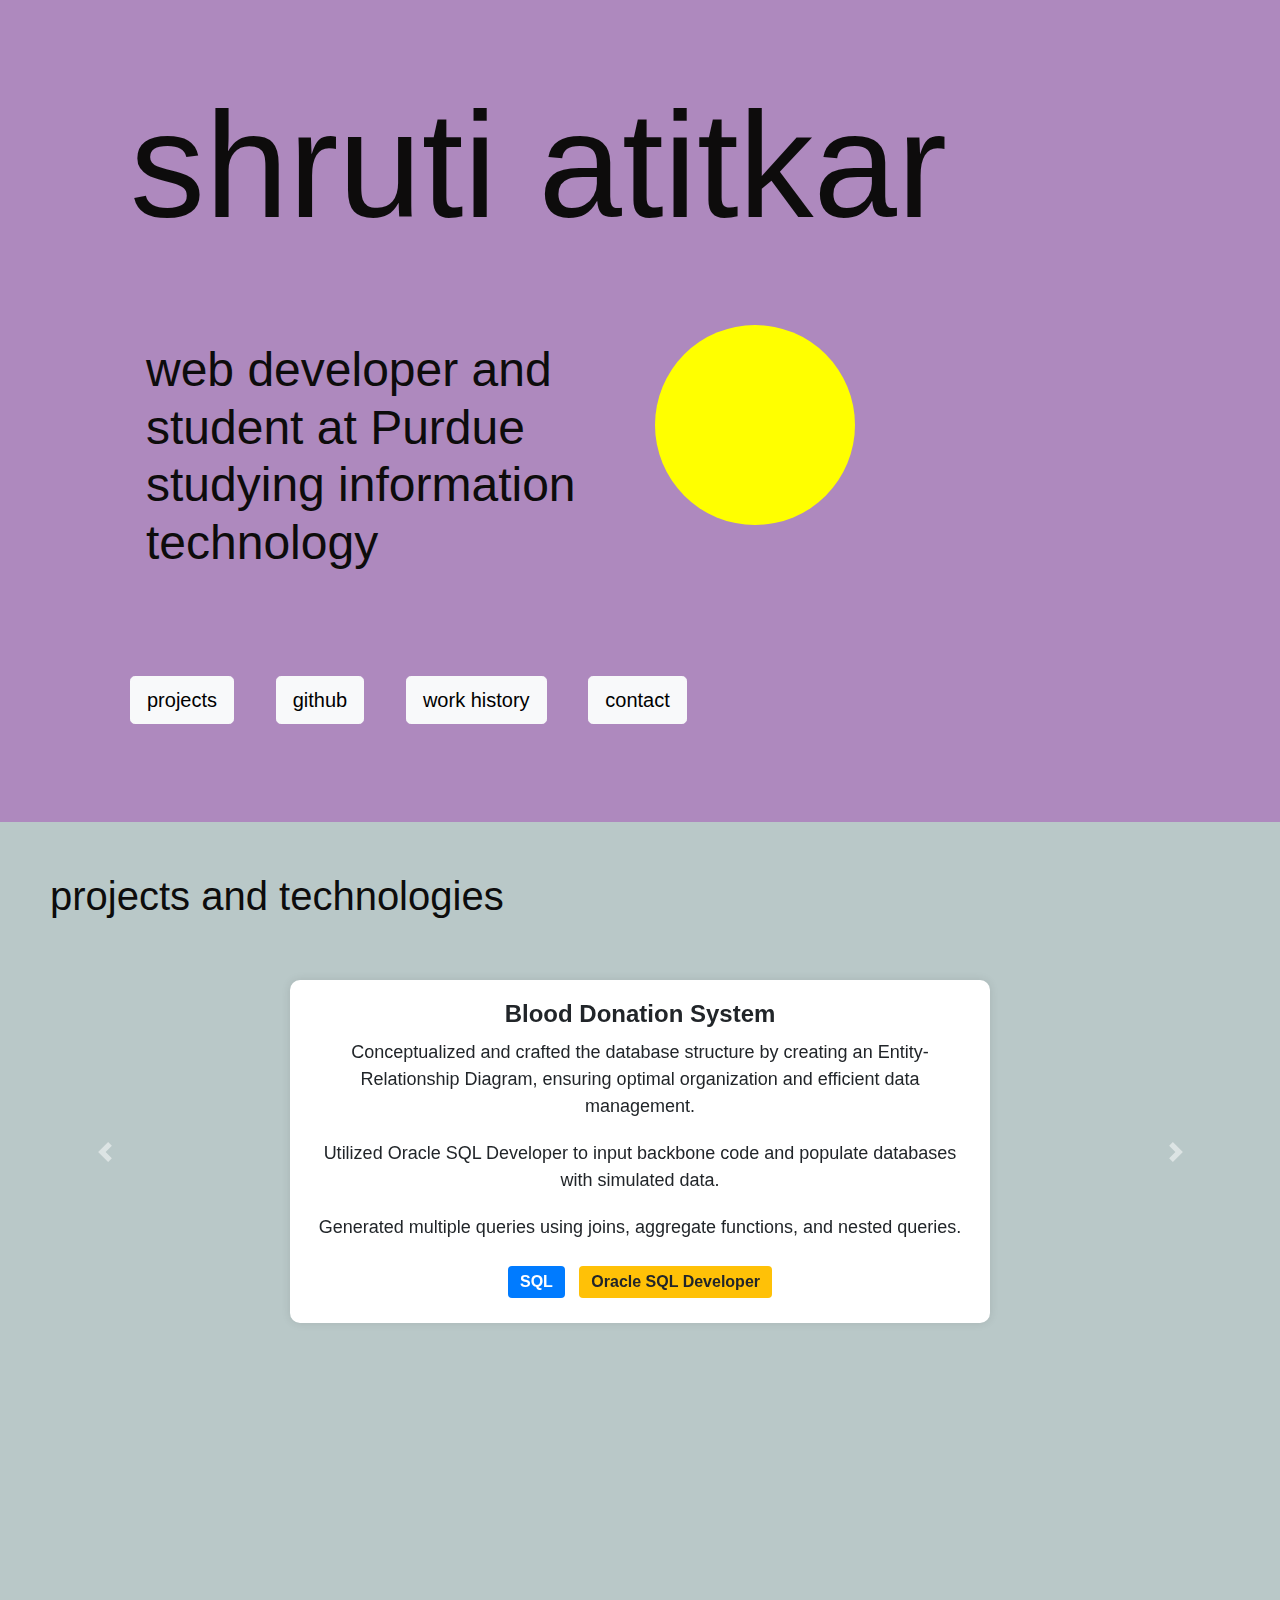
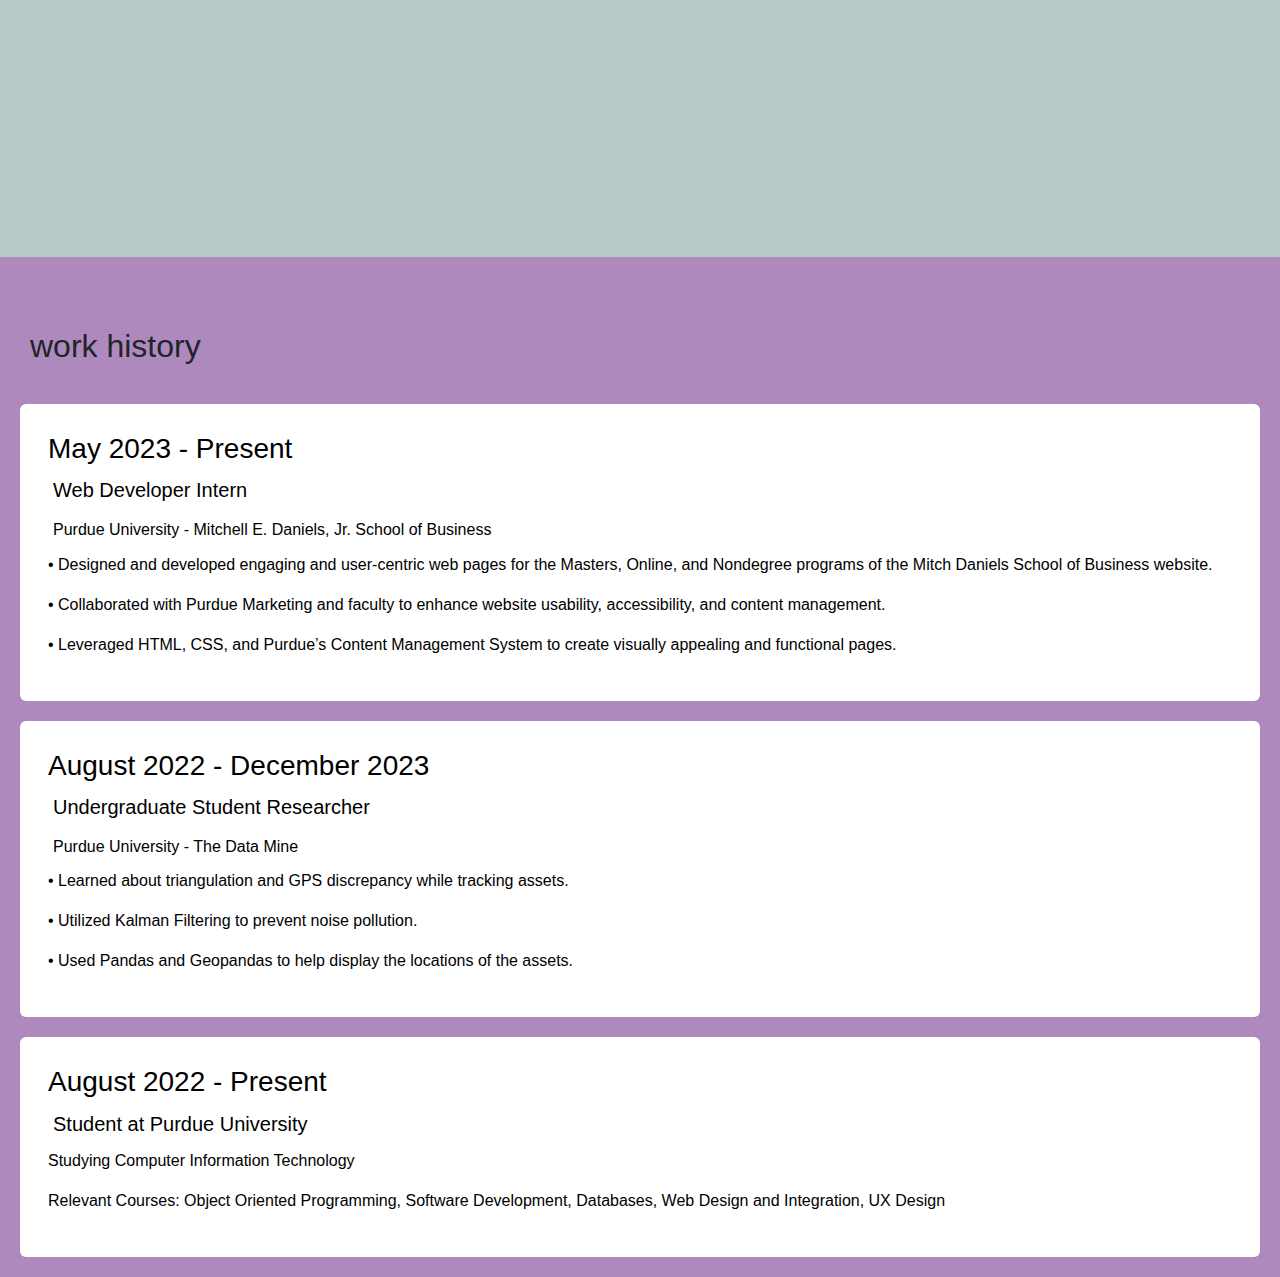
<file: index.html>
<!DOCTYPE html>
<html lang="en">
<head>
    <meta charset="UTF-8">
    <meta name="viewport" content="width=device-width, initial-scale=1.0">
    <link rel="icon" href="images/pacman.ico" type="image/x-icon"/>
    <title>Shruti Atitkar</title>
    <link href="https://cdn.jsdelivr.net/npm/bootstrap@5.3.3/dist/css/bootstrap.min.css" rel="stylesheet" integrity="sha384-QWTKZyjpPEjISv5WaRU9OFeRpok6YctnYmDr5pNlyT2bRjXh0JMhjY6hW+ALEwIH" crossorigin="anonymous">
    <link rel="stylesheet" href="https://cdnjs.cloudflare.com/ajax/libs/animate.css/4.1.1/animate.min.css" />
    <link rel="stylesheet" href="https://stackpath.bootstrapcdn.com/bootstrap/4.5.2/css/bootstrap.min.css">
    <link rel="preconnect" href="https://fonts.googleapis.com">
    <link rel="preconnect" href="https://fonts.gstatic.com" crossorigin>
    <link href="https://fonts.googleapis.com/css2?family=Mukta:wght@200;300;400;500;600;700;800&display=swap" rel="stylesheet">

    <link rel="stylesheet" href="app.css">
</head>
<body> 
    <section class="pg1">
        <div class ="container">
            <h1 class="">shruti atitkar<h1>
        <div class="row">    
            <div id="introduction" class="col">
                <h3 class="display-5 p-3 animate__animated animate__fadeInLeft">web developer and student at Purdue studying information technology</h2>
                <div class="display-3 p-3 animate__animated animate__fadeInLeft  animate__delay-1s">
                </div>
            </div>
            <div class="col">
                <div class="pac">
                    <div class="pacman">
                        <div class="pacman">
                            <div class="pacman-top"></div>
                            <div class="pacman-bottom"></div>
                            <div class="feed"></div>
                            </div>
                    </div>
          </div>
          </div>
          <div class="animate__animated animate__fadeInLeft  animate__delay-1s col-12" style="margin-top: -30px;">
            <button type="button" class="btn btn-light btn-lg">
                <a id="dec" href="#projects">projects</a>
            </button>
        <button type="button" class="btn btn-light btn-lg">
            <a id ="dec" href="https://github.com/shrutia898">github</a>
        </button>
        <button type="button" class="btn btn-light btn-lg">
           <a id="dec" href="#work">work history</a>
        </button>
        <button type="button" class="btn btn-light btn-lg">
            <a id="dec" href="mailto: shruti.atitkar@gmail.com">
                contact
            </a>
        </button>
        </div> 
        </div> 
        
</div>
</div>
     
    <div class="sidePanel">
        <div class="pixelCon">
          <div class="pixel"></div>
          <div class="pixel"></div>
          <div class="pixel"></div>
          <div class="pixel"></div>
          <div class="pixel"></div>
          <div class="pixel"></div>
          <div class="pixel"></div>
          <div class="pixel"></div>
          <div class="pixel"></div>
          <div class="pixel"></div>
          <div class="pixel"></div>
          <div class="pixel"></div>
          <div class="pixel"></div>
          <div class="pixel"></div>
          <div class="pixel"></div>
          <div class="pixel"></div>
          <div class="pixel"></div>
          <div class="pixel"></div>
          <div class="pixel"></div>
          <div class="pixel"></div>
          <div class="pixel"></div>
          <div class="pixel"></div>
          <div class="pixel"></div>
          <div class="pixel"></div>
          <div class="pixel"></div>
          <div class="pixel"></div>
          <div class="pixel"></div>
          <div class="pixel"></div>
          <div class="pixel"></div>
          <div class="pixel"></div>
          <div class="pixel"></div>
          <div class="pixel"></div>
          <div class="pixel"></div>
          <div class="pixel"></div>
          <div class="pixel"></div>
          <div class="pixel"></div>
          <div class="pixel"></div>
          <div class="pixel"></div>
          <div class="pixel"></div>
          <div class="pixel"></div>
          <div class="pixel"></div>
          <div class="pixel"></div>
          <div class="pixel"></div>
          <div class="pixel"></div>
          <div class="pixel"></div>
          <div class="pixel"></div>
          <div class="pixel"></div>
          <div class="pixel"></div>
          <div class="pixel"></div>
          <div class="pixel"></div>
          <div class="pixel"></div>
          <div class="pixel"></div>
          <div class="pixel"></div>
          <div class="pixel"></div>
          <div class="pixel"></div>
          <div class="pixel"></div>
          <div class="pixel"></div>
          <div class="pixel"></div>
          <div class="pixel"></div>
          <div class="pixel"></div>
          <div class="pixel"></div>
          <div class="pixel"></div>
          <div class="pixel"></div>
          <div class="pixel"></div>
          <div class="pixel"></div>
          <div class="pixel"></div>
          <div class="pixel"></div>
          <div class="pixel"></div>
          <div class="pixel"></div>
          <div class="pixel"></div>
          <div class="pixel"></div>
          <div class="pixel"></div>
          <div class="pixel"></div>
          <div class="pixel"></div>
          <div class="pixel"></div>
          <div class="pixel"></div>
        </div>
      </div>
      </div>
      </section>
      <section class="pg-2" id="projects">
            <h1 id ="h1pg2"class="display-3">projects and technologies</h1>
            <div id="projectCarousel" class="carousel slide" data-bs-ride="carousel">
                <div class="carousel-inner">
                    <div class="carousel-item active">
                        <div class="project-card mx-auto">
                            <h2 class="project-title">Blood Donation System</h2>
                            <p class="project-description">
                                Conceptualized and crafted the database structure by creating an Entity-Relationship Diagram, ensuring optimal organization and efficient data management.
                            </p>
                            <p class="project-description">
                                Utilized Oracle SQL Developer to input backbone code and populate databases with simulated data.
                            </p>
                            <p class="project-description">
                                Generated multiple queries using joins, aggregate functions, and nested queries.
                            </p>
                            <span class="badge badge-primary">SQL</span>
                            <span class="badge badge-warning">Oracle SQL Developer</span>
                        </div>
                    </div>
                    <div class="carousel-item">
                        <div class="project-card mx-auto">
                            <h2 class="project-title">Through Different Lenses</h2>
                            <img src="images/through-diff-lenses.jpg" class="d-block w-100" alt="Image Description">
                            <p class="project-description">
                                Designed and developed a visually captivating, responsive website showcasing curated photography sourced from Unsplash.com.
                            </p>
                            <span class="badge badge-danger">HTML</span>
                            <span class="badge badge-warning">CSS</span>
                            <span class="badge badge-info">JavaScript</span>
                            <span class="badge badge-success">Bootstrap</span>
                        </div>
                    </div>
                    <div class="carousel-item">
                        <div class="project-card mx-auto">
                            <h2 class="project-title">Slime Fighters</h2>
                            <p class="project-description">

                                Developed a Java-based role-playing game with a graphical user interface, focusing on strategic gameplay where players engage in defeating a boss character.
                            </p>
                            <p class="project-description">
                                Engineered unique character profiles with distinct strengths and weaknesses, enhancing player immersion and strategic decision-making.
                            </p>
                            <span class="badge badge-primary">Java</span>
                            <span class="badge badge-success">Java GUI</span>
                        </div>
                    </div>
                    <div class="carousel-item">
                        <div class="project-card mx-auto">
                            <h2 class="project-title">Tweety</h2>
                            <img src="images/tweety2.jpg" class="d-block w-100" alt="Image Description">
                            <p class="project-description">
                                Built a mini responsive web app about food, gardening, and pets that dynamically displays Reddit posts using simulated data from a JSON file.
                            </p>
                            <p class="project-description">
                                Implemented server-side routing with Express.js for handling GET requests and utilized EJS templating engine to generate dynamic HTML pages.
                            </p>
                            <span class="badge badge-danger">HTML</span>
                            <span class="badge badge-warning">CSS</span>
                            <span class="badge badge-info">JavaScript</span>
                            <span class="badge badge-secondary">EJS</span>
                            <span class="badge badge-success">Node.js</span>
                            <span class="badge badge-dark">Express.js</span>
                        </div>
                    </div>
                
                </div>
        
                <a class="carousel-control-prev" href="#projectCarousel" role="button" data-slide="prev">
                    <span class="carousel-control-prev-icon" aria-hidden="true"></span>
                    <span class="sr-only">Previous</span>
                </a>
                <a class="carousel-control-next" href="#projectCarousel" role="button" data-slide="next">
                    <span class="carousel-control-next-icon" aria-hidden="true"></span>
                    <span class="sr-only">Next</span>
                </a>
    
            </div>
        </div>
</section>

<section class="page3" id="work">
<div class="design-section">
    <div class="timeline">
                   
                   </div>
                   <h2 style="padding:30px">work history</h2>
                   <div class="timeline-component timeline-content">
                    <h3>May 2023 - Present</h3>
                    <h5 style="font-family:Verdana, Geneva, Tahoma, sans-serif; padding: 5px;">Web Developer Intern</h5>
                    <h6 style="font-family:Verdana, Geneva, Tahoma, sans-serif; padding: 5px;">Purdue University - Mitchell E. Daniels, Jr. School of Business</h6>
                    <p>• Designed and developed engaging and user-centric web pages for the Masters, Online, and Nondegree programs of the Mitch Daniels School of Business website.</p>
                    <p>• Collaborated with Purdue Marketing and faculty to enhance website usability, accessibility, and content management.</p>
                    <p>• Leveraged HTML, CSS, and Purdue’s Content Management System to create visually appealing and functional pages.</p>
               </div>
              
                    <div class="timeline-component timeline-content">
                        <h3>August 2022 - December 2023</h3>
                        <h5 style="font-family:Verdana, Geneva, Tahoma, sans-serif; padding: 5px;">Undergraduate Student Researcher</h5>
                        <h6 style="font-family:Verdana, Geneva, Tahoma, sans-serif; padding: 5px;">Purdue University - The Data Mine</h6>
                        <p>• Learned about triangulation and GPS discrepancy while tracking assets. 
                        <p>• Utilized Kalman Filtering to prevent noise pollution.</p>
                        <p>• Used Pandas and Geopandas to help display the locations of the assets.</p>
                   </div>
       
                   <div class="timeline-component timeline-content">
                    <h3>August 2022 - Present</h3>
                    <h5 style="font-family:Verdana, Geneva, Tahoma, sans-serif; padding: 5px;">Student at Purdue University</h5>
                    <p> Studying Computer Information Technology
                    <p> Relevant Courses: Object Oriented Programming, Software Development, Databases, Web Design and Integration, UX Design
        
               </div>
                    </div>
               </div>
    
           </div>
        </div>
    </section>


    <script src="index.js"></script>
    <script src="https://cdn.jsdelivr.net/npm/bootstrap@5.3.3/dist/js/bootstrap.bundle.min.js" integrity="sha384-YvpcrYf0tY3lHB60NNkmXc5s9fDVZLESaAA55NDzOxhy9GkcIdslK1eN7N6jIeHz" crossorigin="anonymous"></script>
    <script src="https://code.jquery.com/jquery-3.5.1.slim.min.js"></script>
    <script src="https://cdn.jsdelivr.net/npm/@popperjs/core@2.5.3/dist/umd/popper.min.js"></script>
    <script src="https://stackpath.bootstrapcdn.com/bootstrap/4.5.2/js/bootstrap.min.js"></script>
</body>
</html>
</file>
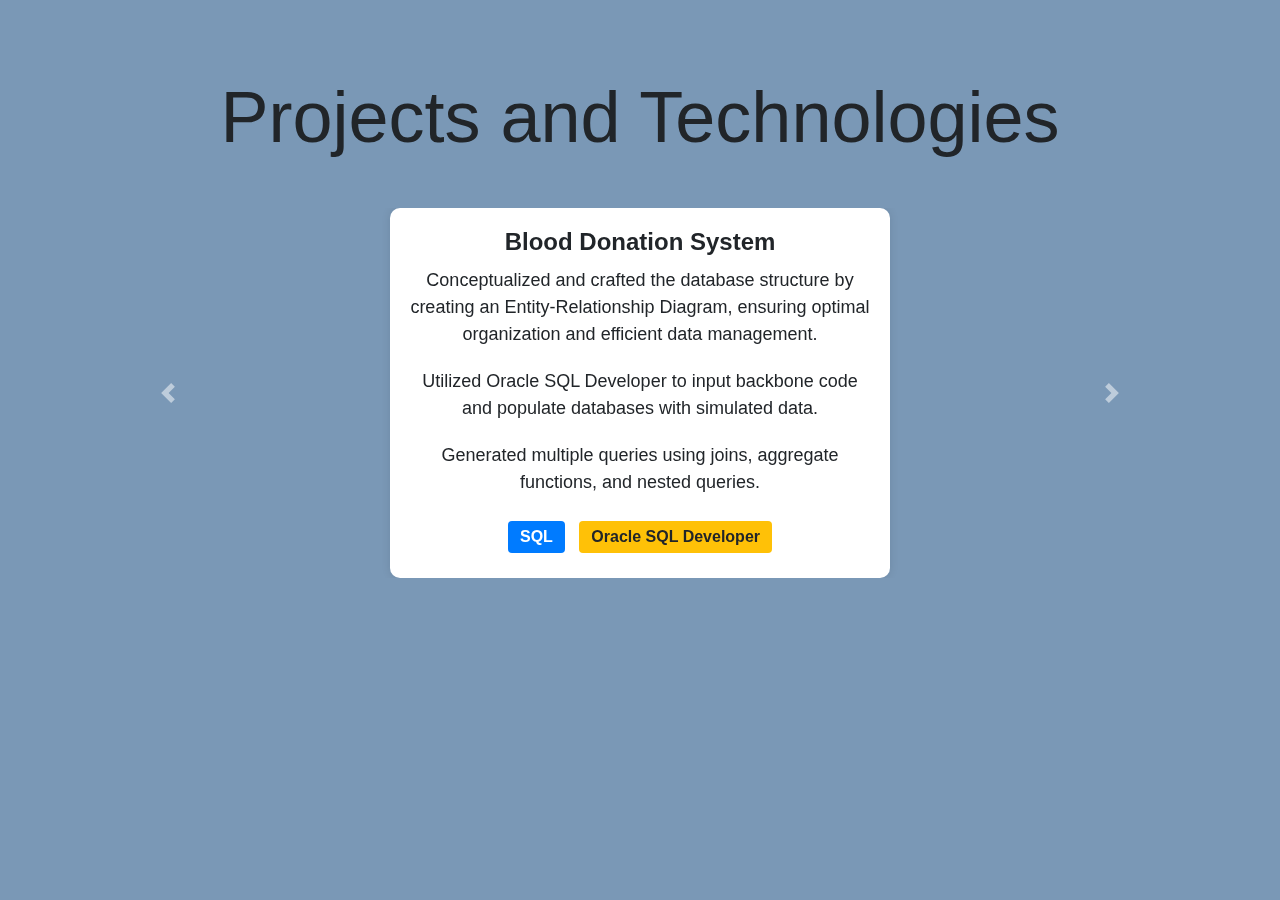
<file: technologies.html>
<!DOCTYPE html>
<html lang="en">
<head>
    <meta charset="UTF-8">
    <meta name="viewport" content="width=device-width, initial-scale=1.0">
    <title>My Projects Carousel</title>
    <link rel="stylesheet" href="https://stackpath.bootstrapcdn.com/bootstrap/4.5.2/css/bootstrap.min.css">
    <style>
        body {
            background-color: #7a98b6; /* Dark blue background */
            
        }
        .container {
            margin-top: 50px;
        }
        .carousel-item {
            text-align: center;
        }
        .project-card {
            max-width: 500px;
            margin: auto;
            padding: 20px;
            border-radius: 10px;
            box-shadow: 0 0 10px rgba(0, 0, 0, 0.1);
            background-color: #ffffff; /* White background */
        }
        .project-title {
            font-size: 24px;
            font-weight: bold;
            margin-bottom: 10px;
        }
        .project-description {
            font-size: 18px;
            margin-bottom: 20px;
        }
        .badge {
            margin: 5px;
            padding: 8px 12px; /* Smaller badge size */
            font-size: 16px; /* Smaller font size */
        }
    </style>
</head>
<body>
    <div class="container">
        <h1 id="pg2h1" class="display-3 p-4 text-center mb-4">Projects and Technologies</h1>
        <div id="projectCarousel" class="carousel slide" data-ride="carousel">
            <div class="carousel-inner">
                <div class="carousel-item active">
                    <div class="project-card mx-auto">
                        <h2 class="project-title">Blood Donation System</h2>
                        <p class="project-description">
                            Conceptualized and crafted the database structure by creating an Entity-Relationship Diagram, ensuring optimal organization and efficient data management.
                        </p>
                        <p class="project-description">
                            Utilized Oracle SQL Developer to input backbone code and populate databases with simulated data.
                        </p>
                        <p class="project-description">
                            Generated multiple queries using joins, aggregate functions, and nested queries.
                        </p>
                        <span class="badge badge-primary">SQL</span>
                        <span class="badge badge-warning">Oracle SQL Developer</span>
                    </div>
                </div>
                <div class="carousel-item">
                    <div class="project-card mx-auto">
                        <h2 class="project-title">Through Different Lenses</h2>
                        <p class="project-description">
                            Designed and developed a visually captivating, responsive website showcasing curated photography sourced from Unsplash.com.
                        </p>
                        <span class="badge badge-danger">HTML</span>
                        <span class="badge badge-warning">CSS</span>
                        <span class="badge badge-info">JavaScript</span>
                        <span class="badge badge-success">Bootstrap</span>
                    </div>
                </div>
                <div class="carousel-item">
                    <div class="project-card mx-auto">
                        <h2 class="project-title">Slime Fighters</h2>
                        <p class="project-description">
                            Developed a Java-based role-playing game with a graphical user interface, focusing on strategic gameplay where players engage in defeating a boss character.
                        </p>
                        <p class="project-description">
                            Engineered unique character profiles with distinct strengths and weaknesses, enhancing player immersion and strategic decision-making.
                        </p>
                        <span class="badge badge-primary">Java</span>
                        <span class="badge badge-success">Java GUI</span>
                    </div>
                </div>
                <div class="carousel-item">
                    <div class="project-card mx-auto">
                        <h2 class="project-title">Tweety</h2>
                        <p class="project-description">
                            Built a responsive web application that dynamically displays Reddit posts using simulated data.
                        </p>
                        <p class="project-description">
                            Implemented server-side routing with Express.js for handling GET requests and utilized EJS templating engine to generate dynamic HTML pages with data from the server.
                        </p>
                        <p class="project-description">
                            Created a simulated JSON file to mimic subreddit data for testing purposes.
                        </p>
                        <span class="badge badge-danger">HTML</span>
                        <span class="badge badge-warning">CSS</span>
                        <span class="badge badge-info">JavaScript</span>
                        <span class="badge badge-secondary">EJS</span>
                        <span class="badge badge-success">Node.js</span>
                        <span class="badge badge-dark">Express.js</span>
                    </div>
                </div>
            </div>
            <a class="carousel-control-prev" href="#projectCarousel" role="button" data-slide="prev">
                <span class="carousel-control-prev-icon" aria-hidden="true"></span>
                <span class="sr-only">Previous</span>
            </a>
            <a class="carousel-control-next" href="#projectCarousel" role="button" data-slide="next">
                <span class="carousel-control-next-icon" aria-hidden="true"></span>
                <span class="sr-only">Next</span>
            </a>
        </div>
        
    </div>
    <div></div>
    </body>

    

    <script src="https://code.jquery.com/jquery-3.5.1.slim.min.js"></script>
    <script src="https://cdn.jsdelivr.net/npm/@popperjs/core@2.5.3/dist/umd/popper.min.js"></script>
    <script src="https://stackpath.bootstrapcdn.com/bootstrap/4.5.2/js/bootstrap.min.js"></script>
</body>
</html>
</file>
<file: app.css>
html, body {
  width: 100%;
  margin: 0;
  padding: 0;
  background: hsl(282, 29%, 64%);
  z-index: -1;
  overflow-x: hidden;
}

section {
  width: 100%;
}


.pixelCon {
  position: absolute;
  width: 100%;
  height: 100%;
  top: 50%;
  left: 50%;
  transform: translate(-50%, -50%);
  overflow: hidden;
}

.pixel {
  background: white;
  width: 10%;
  padding-top: 10%;
  float: left;
  opacity: 0.0;
  animation: blink 5s infinite;
}

@keyframes blink {
  0%    { opacity: 0.0; }
  25%   { opacity: 0.0; }
  50%   { opacity: 0.5; }
  100%  { opacity: 0.0; }
}

h1 {
  position: relative;
  z-index: 1;
  font-size: 150px;
  padding: 25px;
  display: flex;
  flex-direction: row;
  margin: 20px;
  color: #0d0c0c;
}



.pacman-top {
  background-color: yellow;
  height: 100px;
  width: 200px;
  border-radius: 100px 100px 0 0;
  animation: spin1 0.5s infinite linear;
}

.pacman-bottom {
  background-color: yellow;
  height: 100px;
  width: 200px;
  border-radius: 0 0 100px 100px;
  animation: spin2 0.5s infinite linear;
}

.feed {
  margin-top: -185px;
  margin-left: 15px;
  width: 45px;
  height: 45px;
  border-radius: 30%;
  animation: eat 1s linear 0s infinite;
}

@keyframes spin1 {
  0%  { transform: rotate(0deg); }
  50% { transform: rotate(-35deg); }
}

@keyframes spin2 {
  0%  { transform: rotate(0deg); }
  50% { transform: rotate(35deg); }
}

@keyframes eat {
  0%  { box-shadow: 100px 65px 0 0 white, 300px 65px 0 0 white, 500px 65px 0 0 white, 700px 65px 0 0 white, 900px 65px 0 0 white, 1100px 65px 0 0 white, 1300px 65px 0 0 white; }
  100% { box-shadow: 0px 65px 0 0 white, 100px 65px 0 0 white, 300px 65px 0 0 white, 500px 65px 0 0 white, 700px 65px 0 0 white, 900px 65px 0 0 white, 1100px 65px 0 0 white; }
}

.container {
  margin-top: 50px;
}

.carousel-item {
  padding: 20px;
  text-align: center;
}

.project-card {
  max-width: 700px;
  margin: auto;
  padding: 20px;
  border-radius: 10px;
  box-shadow: 0 0 10px rgba(0, 0, 0, 0.1);
  background-color: #ffffff;
}

.project-title {
  font-size: 24px;
  font-weight: bold;
  margin-bottom: 10px;
}

.project-description {
  font-size: 18px;
  margin-bottom: 20px;
}

.badge {
  margin: 5px;
  padding: 8px 12px;
  font-size: 16px;
}

.pg-2 {
  margin:0;
  height: 115vh;
  background: rgb(185, 200, 200);
  z-index: 1;
  padding:10px;
  overflow-y: auto; /* Add vertical scrollbar if content exceeds height */
}

section{
  width:100%;
  height:100%
}
#h1pg2{
  font-size: 40px;
  font-weight: 500;
  display: flex;
  justify-content: flex-start;
  padding:20px;
}

.pg2sets{
  display: flex;
  flex-direction: column;
  justify-content: center;
  align-items: center;
  
}

/* CSS */
.button-23 {
  background-color: #FFFFFF;
  border: 1px solid #222222;
  border-radius: 8px;
  box-sizing: border-box;
  color: #222222;
  cursor: pointer;
  display: inline-block;
  font-family: Circular,-apple-system,BlinkMacSystemFont,Roboto,"Helvetica Neue",sans-serif;
  font-size: 16px;
  font-weight: 600;
  line-height: 20px;
  margin: 0;
  outline: none;
  padding: 10px;
  position: relative;
  text-align: center;
  text-decoration: none;
  touch-action: manipulation;
  transition: box-shadow .2s,-ms-transform .1s,-webkit-transform .1s,transform .1s;
  user-select: none;
  -webkit-user-select: none;
  width: auto;
}

.button-23:focus-visible {
  box-shadow: #222222 0 0 0 2px, rgba(255, 255, 255, 0.8) 0 0 0 4px;
  transition: box-shadow .2s;
}

.button-23:active {
  background-color: #F7F7F7;
  border-color: #000000;
  transform: scale(.96);
}

.button-23:disabled {
  border-color: #DDDDDD;
  color: #DDDDDD;
  cursor: not-allowed;
  opacity: 1;
}
.design {
  display: flex;
  align-items: center;
  justify-content: center;
}
a:focus,
button:focus {
  outline: none !important;
}
a:hover{
  outline: none !important;
}
a {
  text-decoration: none;
  color: black;
  outline: white;
  
}
#dec{
  outline: none !important;
  text-decoration: none;
  color: black;
}

.timeline {
  padding:20px;
  width: 40%;
  height: auto;
  margin: 0 auto;
  display: flex;
  flex-direction: column;
}

.timeline-content {
  background: #ffffff;
  border-radius: 5px;
  color: rgb(0, 0, 0);
  padding: 1.75rem;
  transition: 0.4s ease;
  overflow-wrap: break-word !important;
  margin: 1rem;
  margin-bottom: 20px;
  border-radius: 6px;
}
.svgvec{
  margin-left: 46%;
  padding: 20px 0px;
}

.timeline-component {
  margin: 0px 20px 20px 20px;
}

@media screen and (min-width: 768px) {
  .timeline {
    display: grid;
    grid-template-columns: 1fr 3px 1fr;
  }
  .timeline-middle {
    position: relative;
    width: 3px;
    height: 100%;
  }
  .main-middle {
    opacity: 0;
  }
}
@media only screen and (max-width: 600px) {
  body {
   h1{
    display: flex;
    font-size: 70px;
    text-align: left;
    align-items: flex-start;
   }
   .pac{
    margin-right: -20px;
   }


   .pacman-top {
    background-color: yellow;
    height: 50px;
    width: 100px;
    border-radius: 100px 100px 0 0;
    animation: spin1 0.5s infinite linear;
  }
  
  .pacman-bottom {
    background-color: yellow;
    height: 50px;
    width: 100px;
    border-radius: 0 0 100px 100px;
    animation: spin2 0.5s infinite linear;
  }
  .feed{
    margin-top: -130px;
    margin-left: 15px;
  }
  
  }
  .pixelCon{
    height: 100vh;
  }
  #introduction{
    height: fit-content;
    width: 40%;
  }
  .feed {
    margin-top: -185px;
    margin-left: 15px;
    width: 20px;
    height: 20px;
    border-radius: 30%;
    animation: eat 1s linear 0s infinite;
  }
 
}
@media screen and (max-width: 576px) {
  h1 {
    font-size: 70px; /* Adjust font size for smaller screens */
  }
  .pacman-top {
  background-color: yellow;
  height: 50px;
  width: 100px;
  border-radius: 100px 100px 0 0;
  animation: spin1 0.5s infinite linear;
}

.pacman-bottom {
  background-color: yellow;
  height: 50px;
  width: 100px;
  border-radius: 0 0 100px 100px;
  animation: spin2 0.5s infinite linear;
}
   .feed {
    margin-top: -140px;
    margin-left: 15px;
    width: 20px;
    height: 20px;
    border-radius: 30%;
    animation: eat 1s linear 0s infinite;
  }


#introduction h2{
font-size: 30px;
}

.pg-2 {
  height: 130vh;
}

p3h3{
  font-family:'Segoe UI', Tahoma, Geneva, Verdana, sans-serif
}
}
</file>
